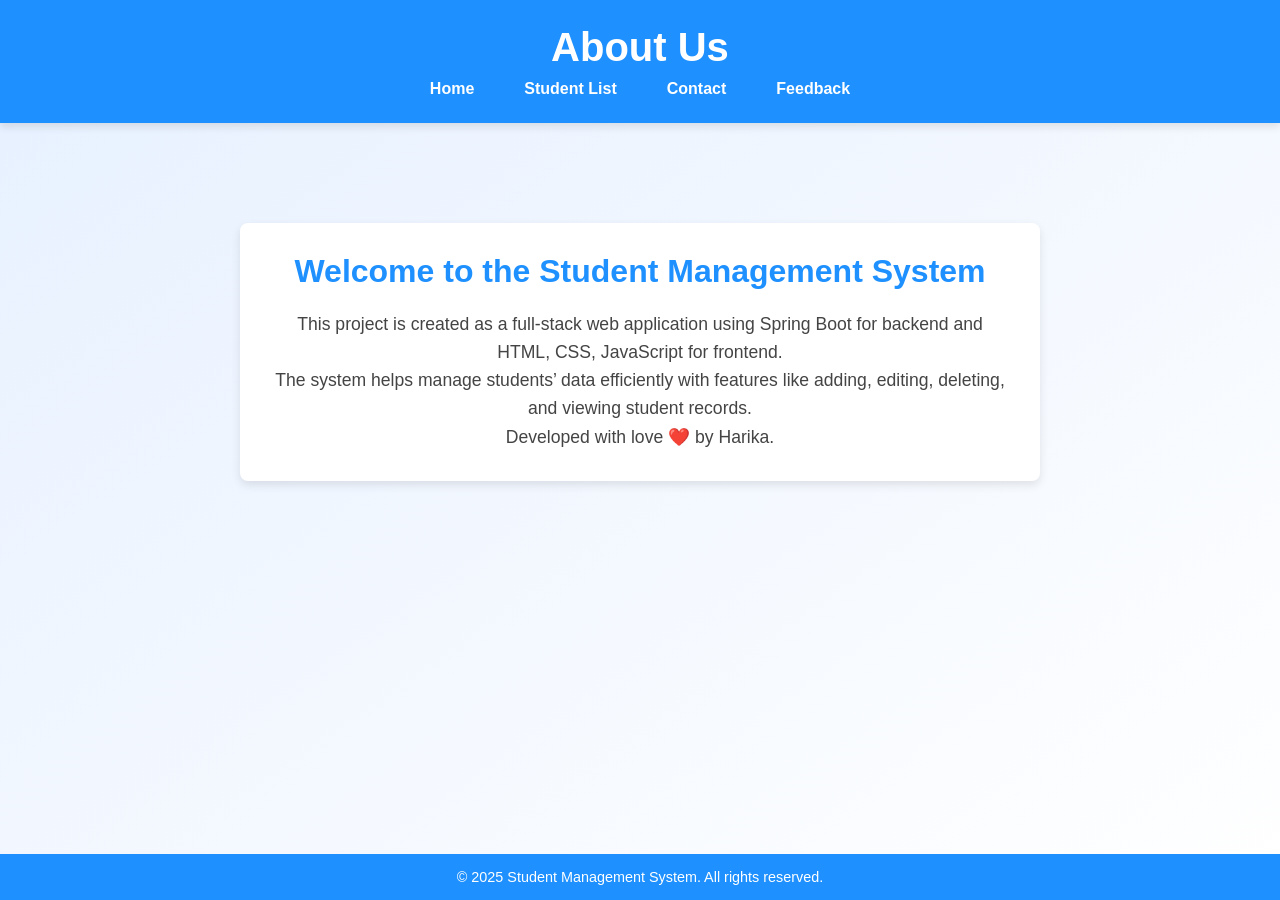
<file: src/main/resources/static/about.html>
<!DOCTYPE html>
<html lang="en">
<head>
  <meta charset="UTF-8" />
  <title>About Us</title>
  <link rel="stylesheet" href="css/style.css" />
  <style>
    .about-container {
      max-width: 800px;
      margin: 50px auto;
      background-color: #fff;
      padding: 30px;
      border-radius: 8px;
      box-shadow: 0 4px 10px rgba(0, 0, 0, 0.1);
      text-align: center;
    }

    .about-container h2 {
      color: #1e90ff;
      margin-bottom: 20px;
    }

    .about-container p {
      font-size: 1.1rem;
      color: #444;
      line-height: 1.6;
    }
  </style>
</head>
<body>
  <header>
    <h1>About Us</h1>
    <nav>
      <ul>
        <li><a href="index.html">Home</a></li>
        <li><a href="students.html">Student List</a></li>
        <li><a href="contact.html">Contact</a></li>
        <li><a href="feedback.html">Feedback</a></li>
      </ul>
    </nav>
  </header>

  <main>
    <div class="about-container">
      <h2>Welcome to the Student Management System</h2>
      <p>
        This project is created as a full-stack web application using Spring Boot for backend and HTML, CSS, JavaScript for frontend.
      </p>
      <p>
        The system helps manage students’ data efficiently with features like adding, editing, deleting, and viewing student records.
      </p>
      <p>
        Developed with love ❤️ by Harika.
      </p>
    </div>
  </main>

  <footer>
    &copy; 2025 Student Management System. All rights reserved.
  </footer>
</body>
</html>
</file>
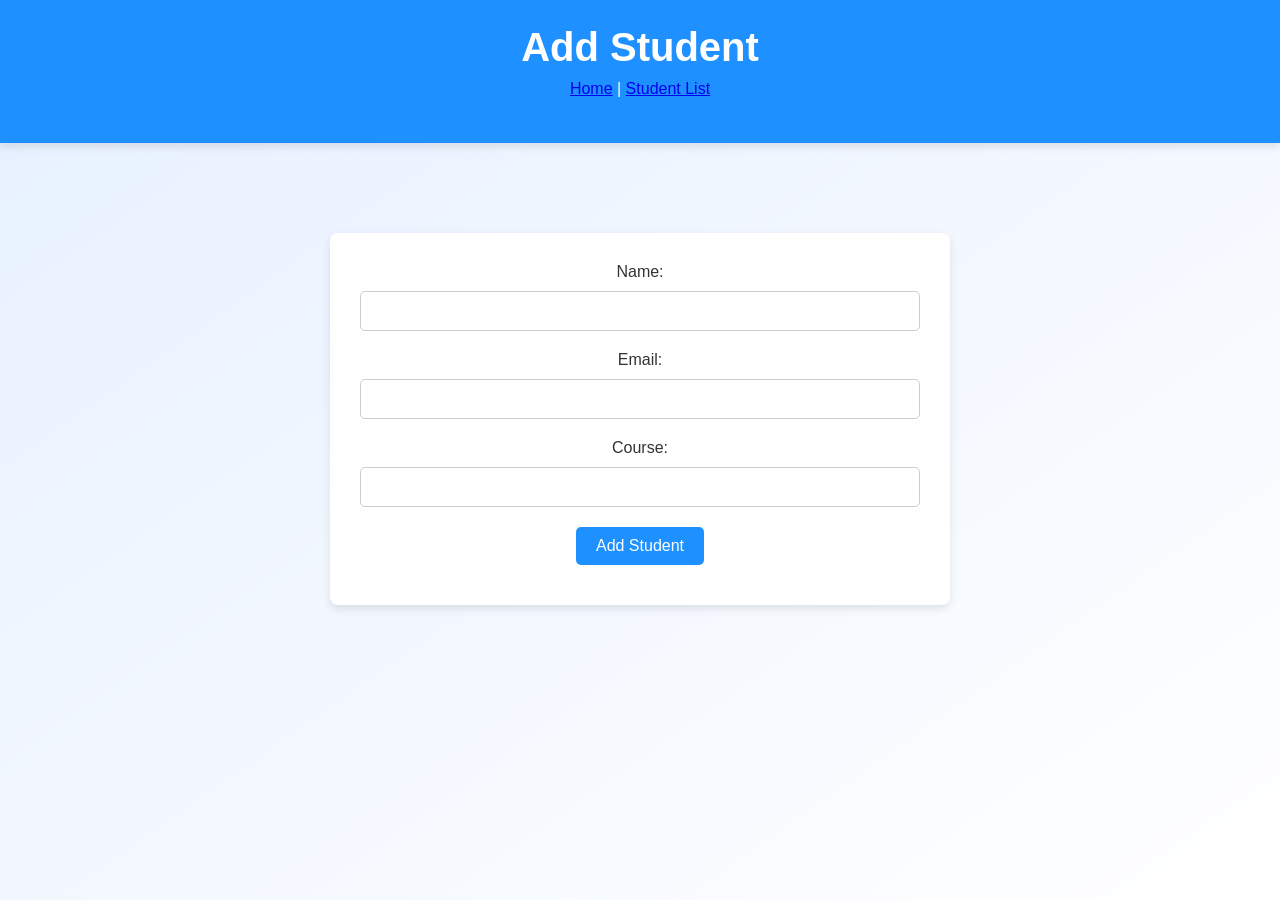
<file: src/main/resources/static/add.html>
<!DOCTYPE html>
<html lang="en">
<head>
  <meta charset="UTF-8" />
  <meta name="viewport" content="width=device-width, initial-scale=1.0"/>
  <title>Add Student</title>
  <link rel="stylesheet" href="css/style.css" />
  <style>
    body {
      font-family: Arial, sans-serif;
      background-color: #f4f6f8;
    }
    form {
      width: 50%;
      margin: 40px auto;
      background: #ffffff;
      padding: 30px;
      border-radius: 8px;
      box-shadow: 0 4px 10px rgba(0,0,0,0.1);
    }
    input {
      width: 100%;
      padding: 10px;
      margin: 10px 0 20px;
      border: 1px solid #ccc;
      border-radius: 5px;
      font-size: 1rem;
    }
    button {
      padding: 10px 20px;
      font-size: 1rem;
      background-color: #1e90ff;
      color: white;
      border: none;
      border-radius: 5px;
      cursor: pointer;
    }
    button:hover {
      background-color: #0b6fc2;
    }
    .message {
      text-align: center;
      margin-top: 10px;
      font-weight: bold;
    }
  </style>
</head>
<body>
  <header>
    <h1 style="text-align:center;">Add Student</h1>
    <nav style="text-align:center; margin-bottom: 20px;">
      <a href="index.html">Home</a> |
      <a href="students.html">Student List</a>
    </nav>
  </header>

  <main>
    <form id="studentForm">
      <label for="name">Name:</label>
      <input type="text" id="name" required />

      <label for="email">Email:</label>
      <input type="email" id="email" required />

      <label for="course">Course:</label>
      <input type="text" id="course" required />

      <button type="submit">Add Student</button>
      <p class="message" id="responseMsg"></p>
    </form>
  </main>

  <script>
    document.getElementById("studentForm").addEventListener("submit", function (e) {
      e.preventDefault();

      const student = {
        name: document.getElementById("name").value.trim(),
        email: document.getElementById("email").value.trim(),
        course: document.getElementById("course").value.trim()
      };

      const responseMsg = document.getElementById("responseMsg");
      responseMsg.textContent = "Submitting...";

      fetch("http://localhost:8088/students", {
        method: "POST",
        headers: {
          "Content-Type": "application/json"
        },
        body: JSON.stringify(student)
      })
      .then(async res => {
        const result = await res.text();
        if (res.ok) {
          responseMsg.style.color = "green";
          responseMsg.textContent = "Student added successfully!";
          setTimeout(() => {
            window.location.href = "students.html";
          }, 1500);
        } else {
          console.error("Server Error:", result);
          responseMsg.style.color = "red";
          responseMsg.textContent = "Failed to add student: " + result;
        }
      })
      .catch(err => {
        console.error("Network Error:", err);
        responseMsg.style.color = "red";
        responseMsg.textContent = "Error: Could not connect to server.";
      });
    });
  </script>
</body>
</html>
</file>
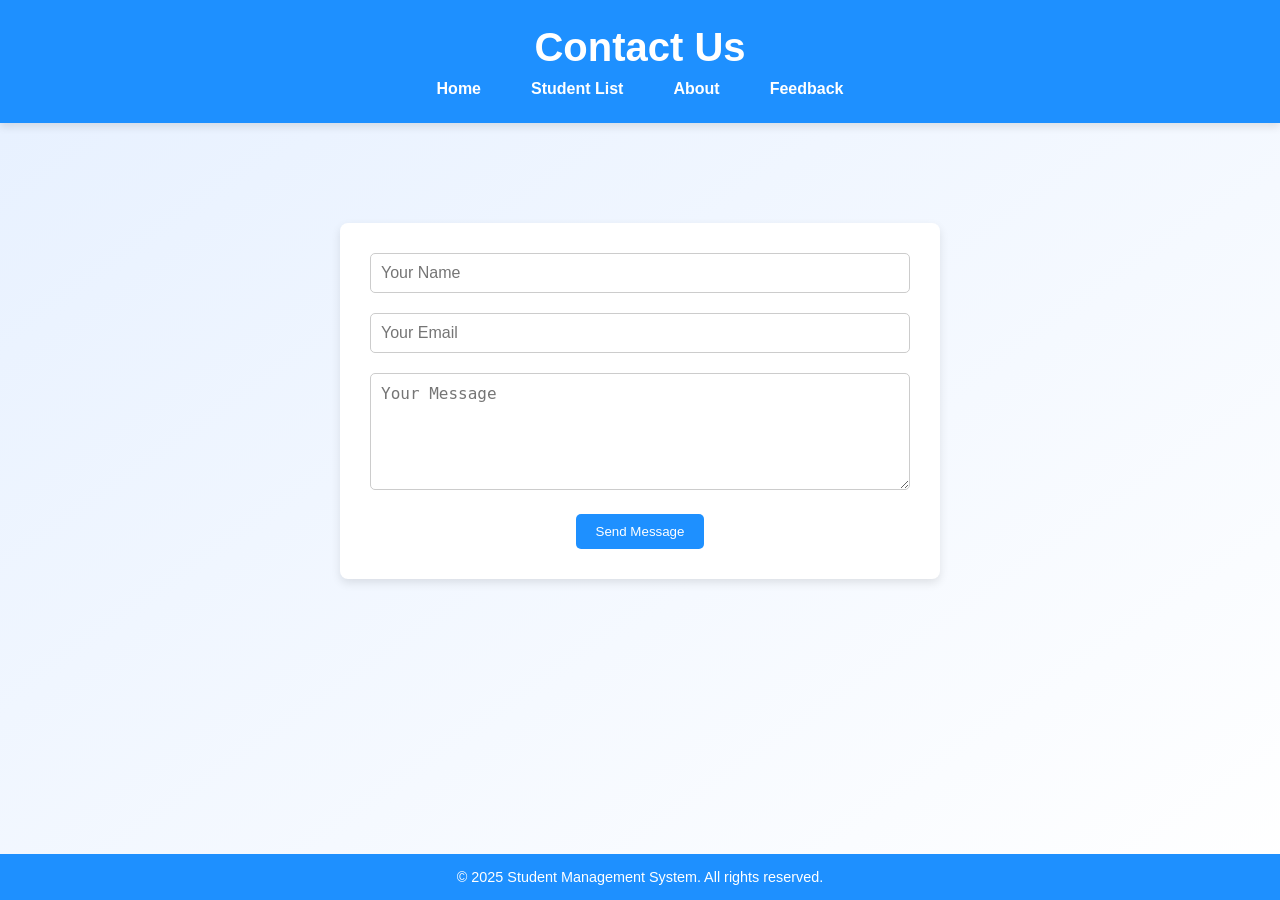
<file: src/main/resources/static/contact.html>
<!DOCTYPE html>
<html lang="en">
<head>
  <meta charset="UTF-8" />
  <title>Contact Us</title>
  <link rel="stylesheet" href="css/style.css" />
  <style>
    .contact-container {
      max-width: 600px;
      margin: 50px auto;
      background-color: #fff;
      padding: 30px;
      border-radius: 8px;
      box-shadow: 0 4px 10px rgba(0,0,0,0.1);
    }
    input, textarea {
      width: 100%;
      margin-bottom: 20px;
      padding: 10px;
      font-size: 1rem;
      border: 1px solid #ccc;
      border-radius: 5px;
    }
    button {
      padding: 10px 20px;
      background-color: #1e90ff;
      color: white;
      border: none;
      border-radius: 5px;
      cursor: pointer;
    }
    button:hover {
      background-color: #0b6fc2;
    }
  </style>
</head>
<body>
  <header>
    <h1>Contact Us</h1>
    <nav>
      <ul>
        <li><a href="index.html">Home</a></li>
        <li><a href="students.html">Student List</a></li>
        <li><a href="about.html">About</a></li>
        <li><a href="feedback.html">Feedback</a></li>
      </ul>
    </nav>
  </header>

  <main>
    <div class="contact-container">
      <form>
        <input type="text" placeholder="Your Name" required />
        <input type="email" placeholder="Your Email" required />
        <textarea rows="5" placeholder="Your Message" required></textarea>
        <button type="submit">Send Message</button>
      </form>
    </div>
  </main>

  <footer>
    &copy; 2025 Student Management System. All rights reserved.
  </footer>
</body>
</html>
</file>
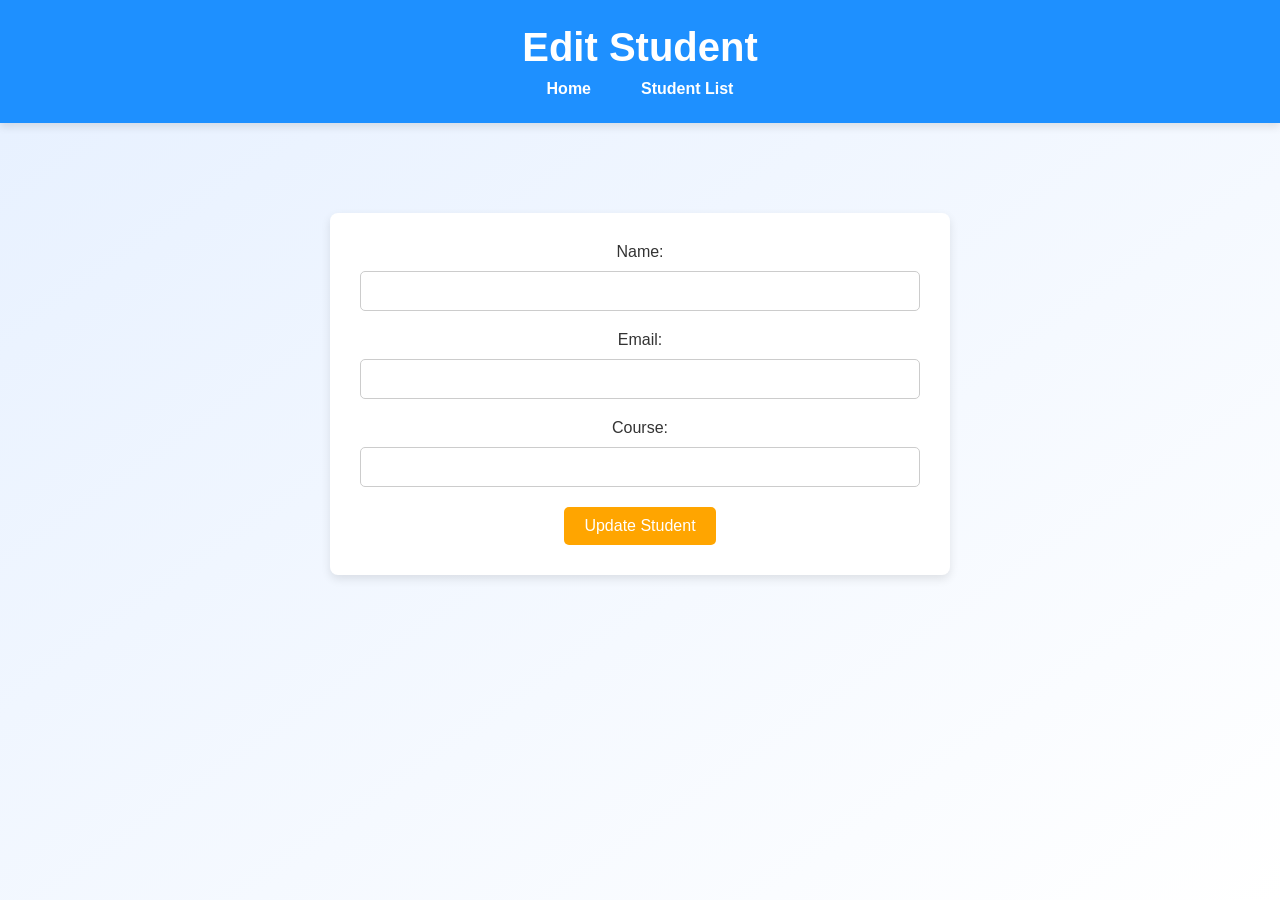
<file: src/main/resources/static/edit.html>
<!DOCTYPE html>
<html lang="en">
<head>
  <meta charset="UTF-8" />
  <meta name="viewport" content="width=device-width, initial-scale=1.0"/>
  <title>Edit Student</title>
  <link rel="stylesheet" href="css/style.css" />
  <style>
    form {
      width: 50%;
      margin: 40px auto;
      background: #ffffff;
      padding: 30px;
      border-radius: 8px;
      box-shadow: 0 4px 10px rgba(0,0,0,0.1);
    }
    input {
      width: 100%;
      padding: 10px;
      margin: 10px 0 20px;
      border: 1px solid #ccc;
      border-radius: 5px;
      font-size: 1rem;
    }
    button {
      padding: 10px 20px;
      font-size: 1rem;
      background-color: orange;
      color: white;
      border: none;
      border-radius: 5px;
      cursor: pointer;
    }
    button:hover {
      background-color: darkorange;
    }
  </style>
</head>
<body>
  <header>
    <h1>Edit Student</h1>
    <nav>
      <ul>
        <li><a href="index.html">Home</a></li>
        <li><a href="students.html">Student List</a></li>
      </ul>
    </nav>
  </header>

  <main>
    <form id="editForm">
      <label>Name:</label>
      <input type="text" id="name" required />

      <label>Email:</label>
      <input type="email" id="email" required />

      <label>Course:</label>
      <input type="text" id="course" required />

      <button type="submit">Update Student</button>
    </form>
  </main>

  <script>
    const params = new URLSearchParams(window.location.search);
    const studentId = params.get("id");

    // Load student by ID
    fetch(`http://localhost:8088/students/${studentId}`)
      .then(res => res.json())
      .then(data => {
        document.getElementById("name").value = data.name;
        document.getElementById("email").value = data.email;
        document.getElementById("course").value = data.course;
      });

    // Update student
    document.getElementById("editForm").addEventListener("submit", function (e) {
      e.preventDefault();

      const updatedStudent = {
        id: studentId,
        name: document.getElementById("name").value,
        email: document.getElementById("email").value,
        course: document.getElementById("course").value
      };

      fetch(`http://localhost:8088/students/${studentId}`, {
        method: "PUT",
        headers: {
          "Content-Type": "application/json"
        },
        body: JSON.stringify(updatedStudent)
      })
      .then(res => {
        if (res.ok) {
          alert("Student updated successfully!");
          window.location.href = "students.html";
        } else {
          alert("Update failed.");
        }
      });
    });
  </script>
</body>
</html>
</file>
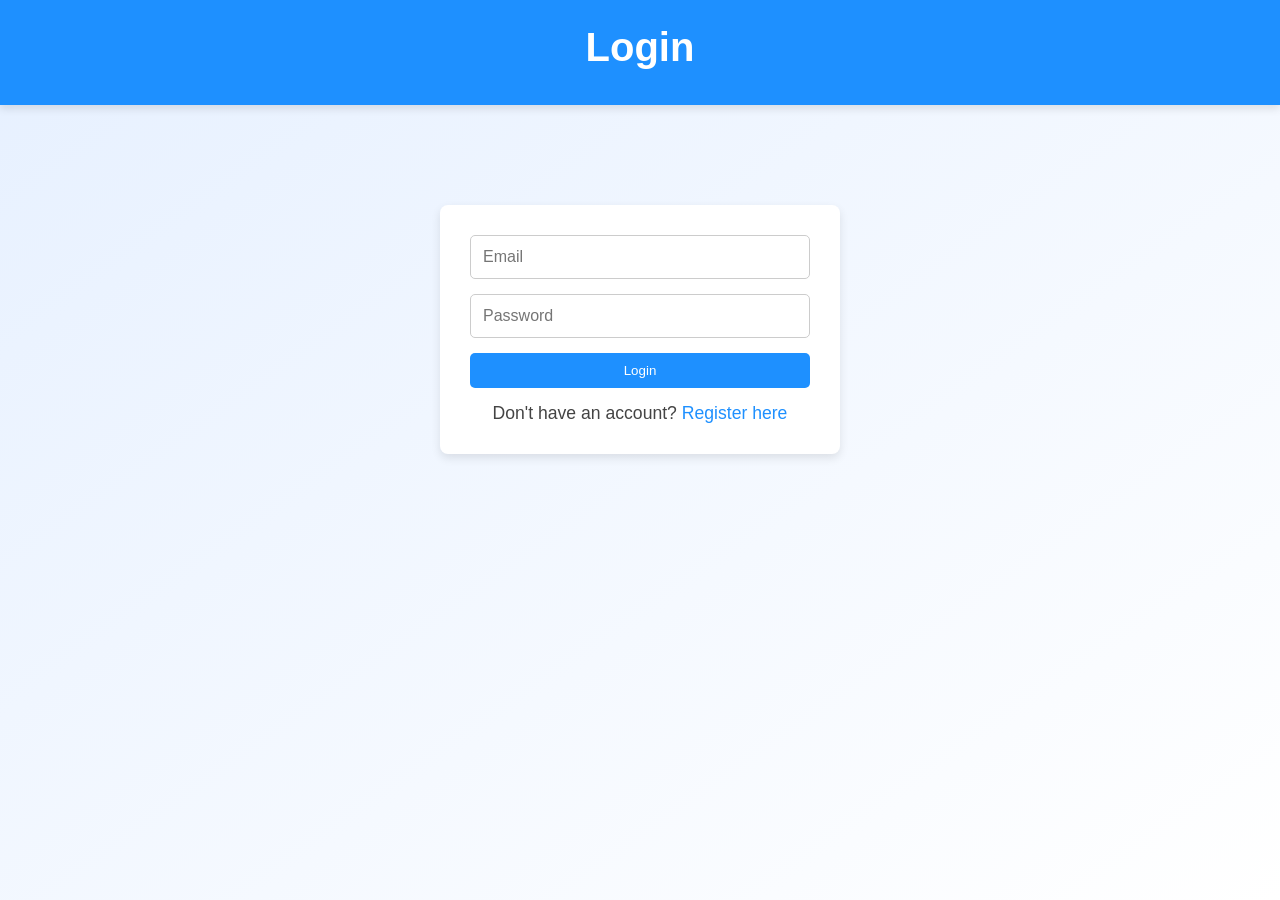
<file: src/main/resources/static/login.html>
<!DOCTYPE html>
<html lang="en">
<head>
  <meta charset="UTF-8" />
  <title>Login</title>
  <link rel="stylesheet" href="css/style.css" />
  <style>
    body {
      font-family: 'Segoe UI', sans-serif;
      background-color: #f4f6f8;
    }
    .form-container {
      max-width: 400px;
      margin: 50px auto;
      padding: 30px;
      background: #fff;
      border-radius: 8px;
      box-shadow: 0 4px 10px rgba(0, 0, 0, 0.1);
      text-align: center;
    }
    input {
      width: 100%;
      padding: 12px;
      margin-bottom: 15px;
      font-size: 1rem;
      border: 1px solid #ccc;
      border-radius: 5px;
    }
    button {
      padding: 10px 20px;
      background-color: #1e90ff;
      color: white;
      border: none;
      border-radius: 5px;
      cursor: pointer;
      width: 100%;
    }
    button:hover {
      background-color: #0b6fc2;
    }
    .switch-link {
      text-align: center;
      margin-top: 15px;
    }
    .switch-link a {
      color: #1e90ff;
      text-decoration: none;
    }
  </style>
</head>
<body>

  <header>
    <h1 style="text-align:center;">Login</h1>
  </header>

  <main>
    <div class="form-container">
      <form id="loginForm">
        <input type="text" id="username" placeholder="Email" required />
        <input type="password" id="password" placeholder="Password" required />
        <button type="submit">Login</button>

        <div class="switch-link">
          <p>Don't have an account? <a href="register.html">Register here</a></p>
        </div>
      </form>
    </div>
  </main>

  <script>
  document.getElementById("loginForm").addEventListener("submit", async function(e) {
    e.preventDefault();

    const username = document.getElementById("username").value;
    const password = document.getElementById("password").value;

    try {
      const response = await fetch("http://localhost:8088/api/auth/login", {
        method: "POST",
        headers: {
          "Content-Type": "application/json"
        },
        body: JSON.stringify({ username, password })
      });

      const result = await response.text();

      if (result === "Login successful!") {
        alert("Welcome, broo!");
        localStorage.setItem("username", username); // ✅ Fixed line

        window.location.href = "dashboard.html"; // 🧭 Redirect after login
      } else {
        alert("Invalid username or password");
      }
    } catch (error) {
      console.error("Login error:", error);
      alert("Something went wrong. Try again later.");
    }
  });
</script>
  
</body>
</html>
</file>
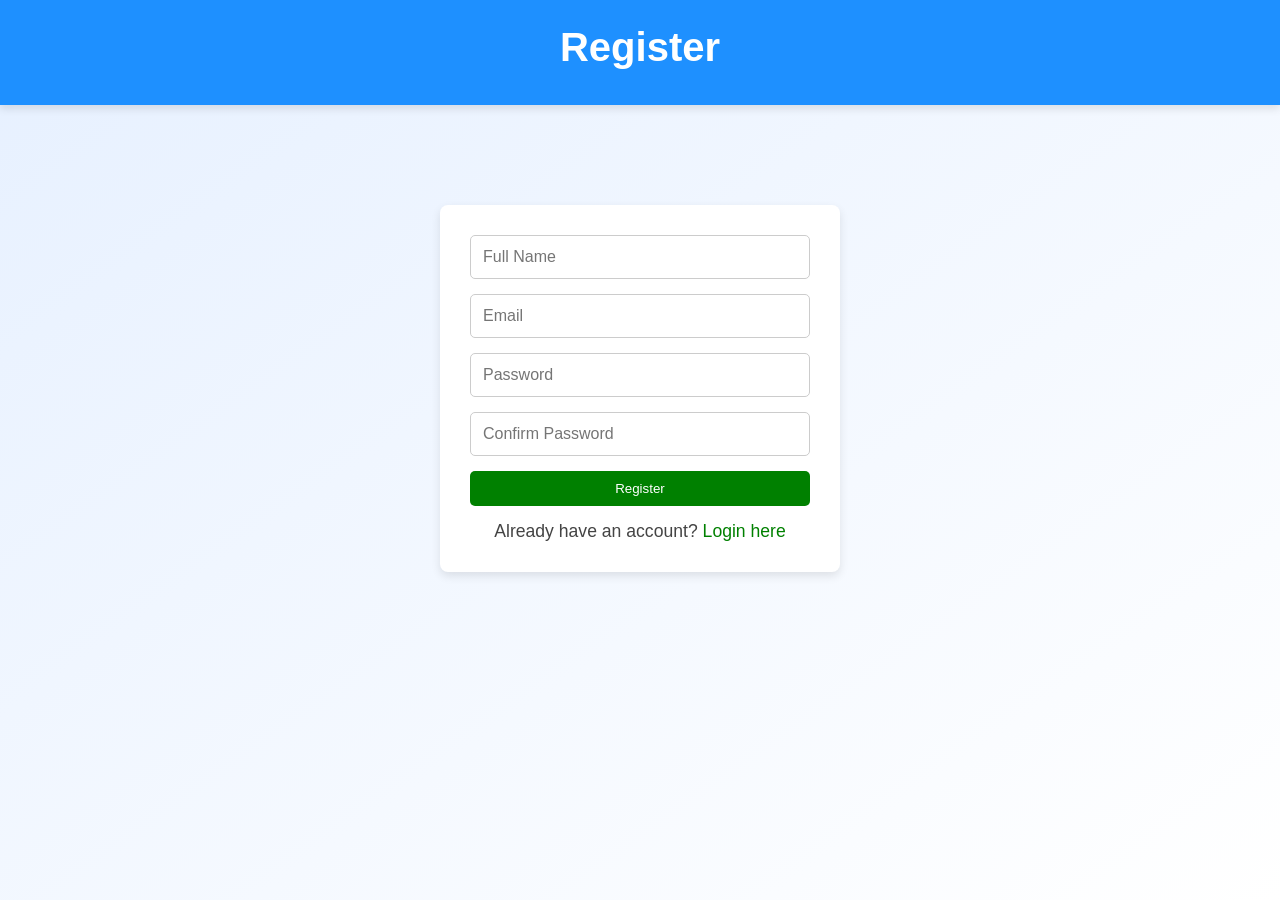
<file: src/main/resources/static/register.html>
<!DOCTYPE html>
<html lang="en">
<head>
  <meta charset="UTF-8" />
  <title>Register</title>
  <link rel="stylesheet" href="css/style.css" />
  <style>
    .form-container {
      max-width: 400px;
      margin: 50px auto;
      padding: 30px;
      background: #fff;
      border-radius: 8px;
      box-shadow: 0 4px 10px rgba(0, 0, 0, 0.1);
    }
    input {
      width: 100%;
      padding: 12px;
      margin-bottom: 15px;
      font-size: 1rem;
      border: 1px solid #ccc;
      border-radius: 5px;
    }
    button {
      padding: 10px 20px;
      background-color: green;
      color: white;
      border: none;
      border-radius: 5px;
      cursor: pointer;
      width: 100%;
    }
    button:hover {
      background-color: darkgreen;
    }
    .switch-link {
      text-align: center;
      margin-top: 15px;
    }
    .switch-link a {
      color: green;
      text-decoration: none;
    }
  </style>
</head>
<body>
  <header>
    <h1 style="text-align:center;">Register</h1>
  </header>

  <main>
    <div class="form-container">
      <form id="registerForm">
        <input type="text" id="fullName" placeholder="Full Name" required />
        <input type="email" id="username" placeholder="Email" required />
        <input type="password" id="password" placeholder="Password" required />
        <input type="password" id="confirmPassword" placeholder="Confirm Password" required />
        <button type="submit">Register</button>
        <div class="switch-link">
          <p>Already have an account? <a href="login.html">Login here</a></p>
        </div>
      </form>
    </div>
  </main>

  <script>
    document.getElementById("registerForm").addEventListener("submit", async function(e) {
      e.preventDefault();

      const fullName = document.getElementById("fullName").value;
      const username = document.getElementById("username").value;
      const password = document.getElementById("password").value;
      const confirmPassword = document.getElementById("confirmPassword").value;

      if (password !== confirmPassword) {
        alert("Passwords do not match!");
        return;
      }

      const response = await fetch("http://localhost:8088/api/auth/register", {
        method: "POST",
        headers: {
          "Content-Type": "application/json"
        },
        body: JSON.stringify({
          name: fullName,
          username: username,
          password: password,
          role: "ROLE_USER"
        })
      });

      if (response.ok) {
        alert("Registered successfully!");
        window.location.href = "login.html";
      } else {
        alert("Registration failed.");
      }
    });
  </script>
</body>
</html>
</file>
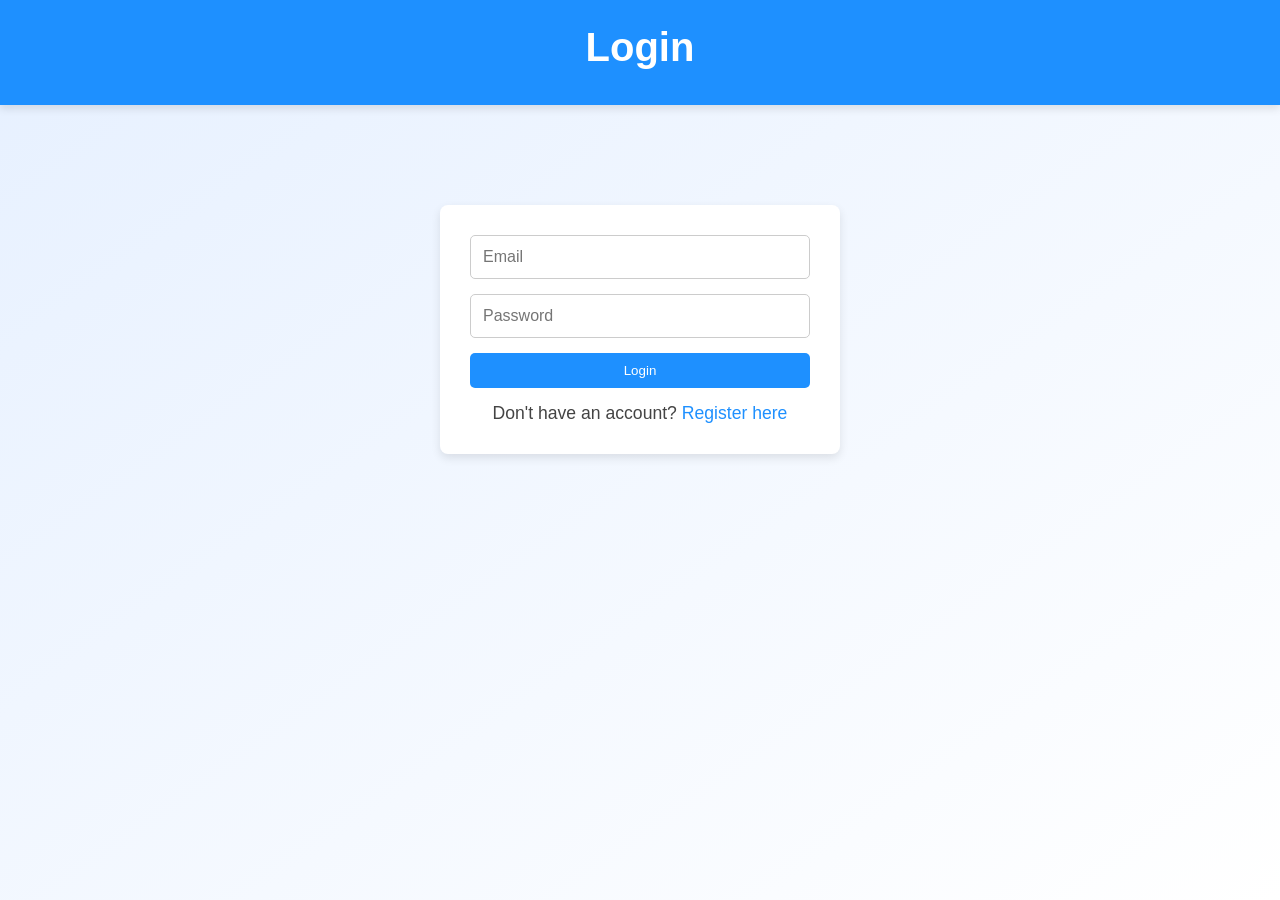
<file: src/main/resources/static/students.html>
<!DOCTYPE html>
<html lang="en">
<head>
  <meta charset="UTF-8" />
  <meta name="viewport" content="width=device-width, initial-scale=1.0"/>
  <title>Student List</title>
  <link rel="stylesheet" href="css/style.css" />
  <style>
    body {
      font-family: Arial, sans-serif;
      background-color: #f4f6f8;
    }
    table {
      width: 80%;
      margin: 30px auto;
      border-collapse: collapse;
      background-color: #fff;
      box-shadow: 0 0 10px rgba(0,0,0,0.1);
    }
    th, td {
      padding: 12px;
      text-align: center;
      border-bottom: 1px solid #ddd;
    }
    th {
      background-color: #1e90ff;
      color: white;
    }
    tr:hover {
      background-color: #f2f2f2;
    }
    button {
      padding: 5px 10px;
      background-color: crimson;
      color: white;
      border: none;
      border-radius: 5px;
      cursor: pointer;
    }
    button.edit {
      background-color: green;
    }
  </style>
</head>
<body>
  <header>
    <h1 style="text-align:center;">Student List</h1>
    <nav style="text-align:center; margin-bottom: 20px;">
      <a href="index.html">Home</a> |
      <a href="add.html">Add Student</a>
    </nav>
  </header>

  <main>
    <table>
      <thead>
        <tr>
          <th>ID</th>
          <th>Name</th>
          <th>Email</th>
          <th>Course</th>
          <th>Actions</th>
        </tr>
      </thead>
      <tbody id="studentTableBody">
        <!-- Student data will be inserted here -->
      </tbody>
    </table>
  </main>

 <script>
  // 🔐 Login check before viewing students
  if (!localStorage.getItem("username")) {
    alert("Please login first to view students.");
    window.location.href = "login.html";
  }

  fetch("http://localhost:8088/students")
    .then(res => res.json())
    .then(data => {
      const tbody = document.getElementById("studentTableBody");
      data.forEach(student => {
        const row = document.createElement("tr");
        row.innerHTML = `
          <td>${student.id}</td>
          <td>${student.name}</td>
          <td>${student.email}</td>
          <td>${student.course}</td>
          <td>
            <button class="edit" onclick="editStudent(${student.id})">Edit</button>
            <button onclick="deleteStudent(${student.id})">Delete</button>
          </td>
        `;
        tbody.appendChild(row);
      });
    });

  function deleteStudent(id) {
    fetch(`http://localhost:8088/students/${id}`, {
      method: "DELETE"
    })
    .then(() => {
      alert("Student deleted!");
      location.reload();
    });
  }

  function editStudent(id) {
    window.location.href = `edit.html?id=${id}`;
  }
</script>
 
</body>
</html>
</file>
<file: src/main/resources/static/css/style.css>
/* Reset & Base */
* {
  margin: 0;
  padding: 0;
  box-sizing: border-box;
}

body {
  font-family: 'Segoe UI', Tahoma, Geneva, Verdana, sans-serif;
  background: linear-gradient(to bottom right, #e6f0ff, #ffffff);
  color: #333;
  min-height: 100vh;
  display: flex;
  flex-direction: column;
}

/* Header */
header {
  background-color: #1e90ff;
  color: white;
  padding: 25px 10px;
  text-align: center;
  box-shadow: 0 4px 8px rgba(0, 0, 0, 0.1);
}

header h1 {
  font-size: 2.5rem;
  margin-bottom: 10px;
}

/* Navbar */
nav ul {
  list-style-type: none;
  display: flex;
  justify-content: center;
  flex-wrap: wrap;
  gap: 20px;
  padding: 0;
}

nav ul li a {
  color: white;
  text-decoration: none;
  font-weight: 600;
  font-size: 1rem;
  padding: 8px 15px;
  border-radius: 5px;
  transition: background 0.3s;
}

nav ul li a:hover {
  background: rgba(255, 255, 255, 0.2);
}

/* Main Content */
main {
  flex-grow: 1;
  padding: 50px 20px;
  text-align: center;
}

main h2 {
  font-size: 2rem;
  color: #1e90ff;
  margin-bottom: 10px;
}

main p {
  font-size: 1.1rem;
  color: #444;
}

/* Footer */
footer {
  text-align: center;
  padding: 15px;
  background-color: #1e90ff;
  color: white;
  font-size: 0.9rem;
}
</file>
